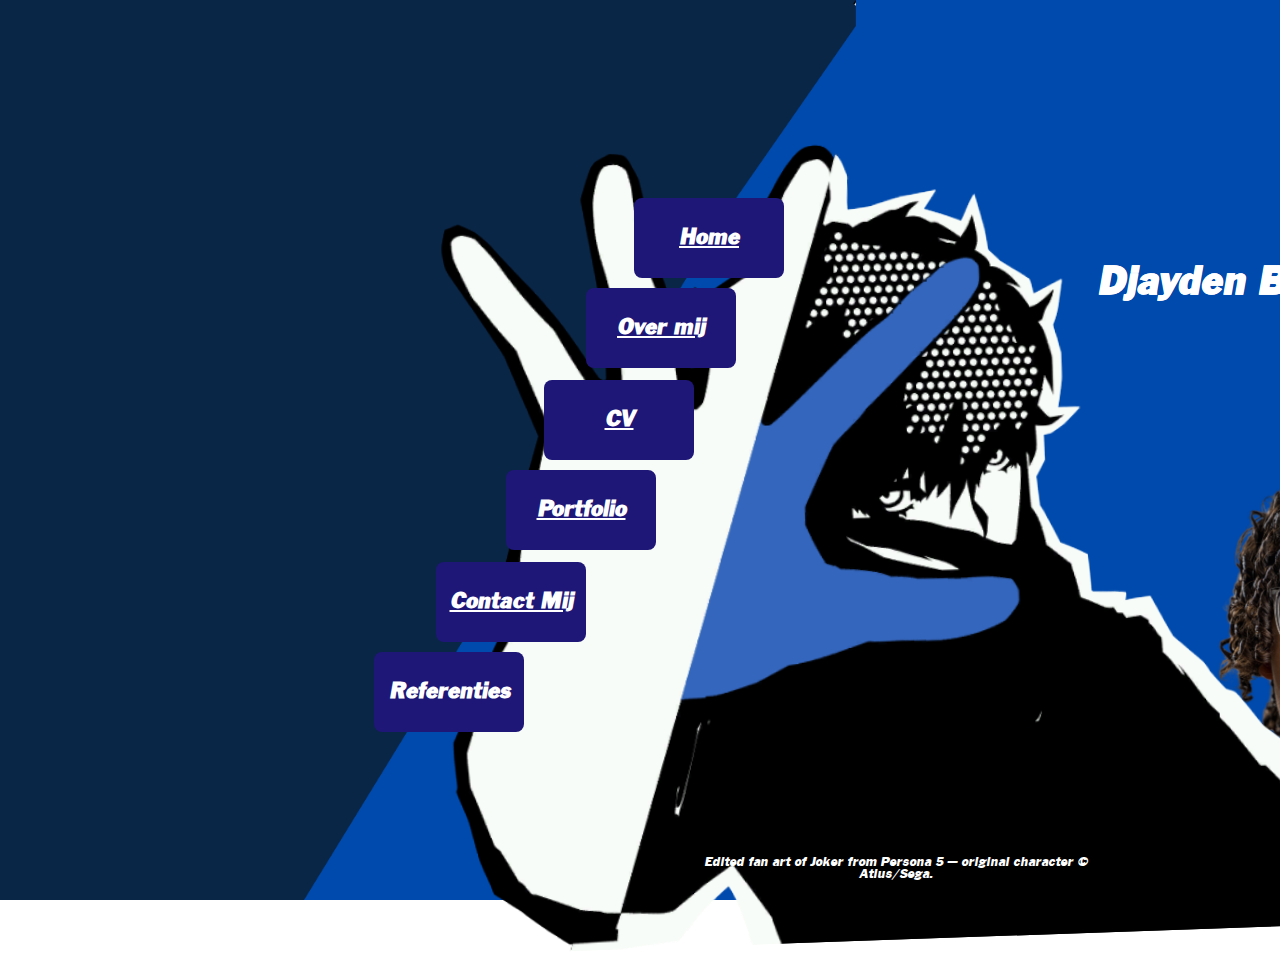
<file: index.html>
<!doctype html>
<html lang="nl">
<head>
  <meta charset="utf-8" />
  <meta name="viewport" content="width=device-width,initial-scale=1" />
  <title>Portfolio Homepage</title>
  <style>
    @font-face {
  font-family: 'MyCustomFont';
  src: url('FranklinGothicITALIC.ttf') format('truetype');
}
    :root {
      --button:#1e1777;
      --button-hover:#8b2b2b;
        font-family: 'MyCustomFont', system-ui, -apple-system, 'Segoe UI', Roboto, 'Helvetica Neue', Arial;
      .corner-image {
  position: absolute;
  bottom: 0;
  left: 0;
  width: 390px;   /* adjust */
  height: 10x;   /* keeps proportions */
  transform: translate(1160px, 0px); /* fine-tune placement */
  pointer-events: none; /* lets mouse ignore it */
  z-index: -2;
}

    }

    * { box-sizing: border-box; margin: 0; padding: 0; }
    html, body { height: 100%; }

    body {
      
  position: relative;
  overflow: hidden; /* prevents scrollbars if images go slightly offscreen */
      background: url('BG.png') no-repeat center center fixed;
      background-size: cover;
      display: flex;
      align-items: center;
      justify-content: center;
      
    }

    .controls {
      display: grid;
      grid-template-columns: repeat(2, 150px);
      grid-auto-rows: 80px;
      gap: 12px;
    }

    .btn {
      background: var(--button);
      border-radius: 8px;
      display: flex;
      align-items: center;
      justify-content: center;
      font-weight: 700;
      font-size: 24px;
      color: #FFFFFF;
      cursor: pointer;
      transition: transform 0.18s ease, background 0.18s ease;
    }

    .btn:hover {
      background: var(--button-hover);
      transform: scale(1.03);
    }
     .controls .btn:nth-child(1) { transform: translateX(150px) translateY(-120px); }

  .controls .btn:nth-child(2) { transform: translateX(-60px) translateY(-30px); }

  .controls .btn:nth-child(3) { transform: translateX(60px) translateY(-30px); }

  .controls .btn:nth-child(4) { transform: translateX(-140px) translateY(60px); }

  .controls .btn:nth-child(5) { transform: translateX(-110px) translateY(150px); }

  .controls .btn:nth-child(6) { transform: translateX(-210px) translateY(60px); }
  .corner-image {
  position: absolute;
  bottom: 0;
  left: 0;
  width: 390px;
  height: 490px;
  transform: translate(1060px, -130px);
  pointer-events: none;
}

.corner-text {
  position: absolute;
  bottom: 0;
  left: 0;
  width: 390px;
  transform: translate(1060px, -600px);
  color: #fff;
  text-align: center;
  font-size: 42px;
  font-weight: 700;

}
.hand-image {
  position: absolute;
  bottom: 0; 
  left: 0;
  width: 1075px;  /* adjust to your liking */
  height: auto;
  transform: translate(340px, 40px) rotate(-2deg); /* move + rotate if needed */
  z-index: -1; 
  pointer-events: none; 
}
.bottom-text {
  position: absolute;
  bottom: 20px;
  left: 70%;
  transform: translateX(-50%);
  color: #fff;
  font-size: 14px;
  text-align: center;
}

  </style>
</head>
<body>
  <div class="controls">
   <a class="btn" href="index.html">Home</a>
    <a class="btn" href="revolver about me.html">Over mij</a>
    <a class="btn" href="CV.html">CV</a>
    <a class="btn" href="MijnPortfolio.html">Portfolio</a>
    <div class="btn">Referenties</div>
    <a class="btn" href="Contact MiJ.html">Contact Mij</a>
    <img src="Djay.png" class="corner-image" alt="hand image">
    <img src="Jonk.png" class="hand-image" alt="drawn hand">

 <div class="corner-text">Djayden Brouwer</div>
     <img src="Djay.png" class="corner-image" alt="hand image">
    <img src="Jonk.png" class="hand-image" alt="drawn hand">

 <div class="corner-text">Djayden Brouwer</div>
 
 
 <div class="bottom-text">Edited fan art of Joker from Persona 5 — original character © Atlus/Sega.</div>
 
  </div>
  </div>
</body>
</html>
</file>
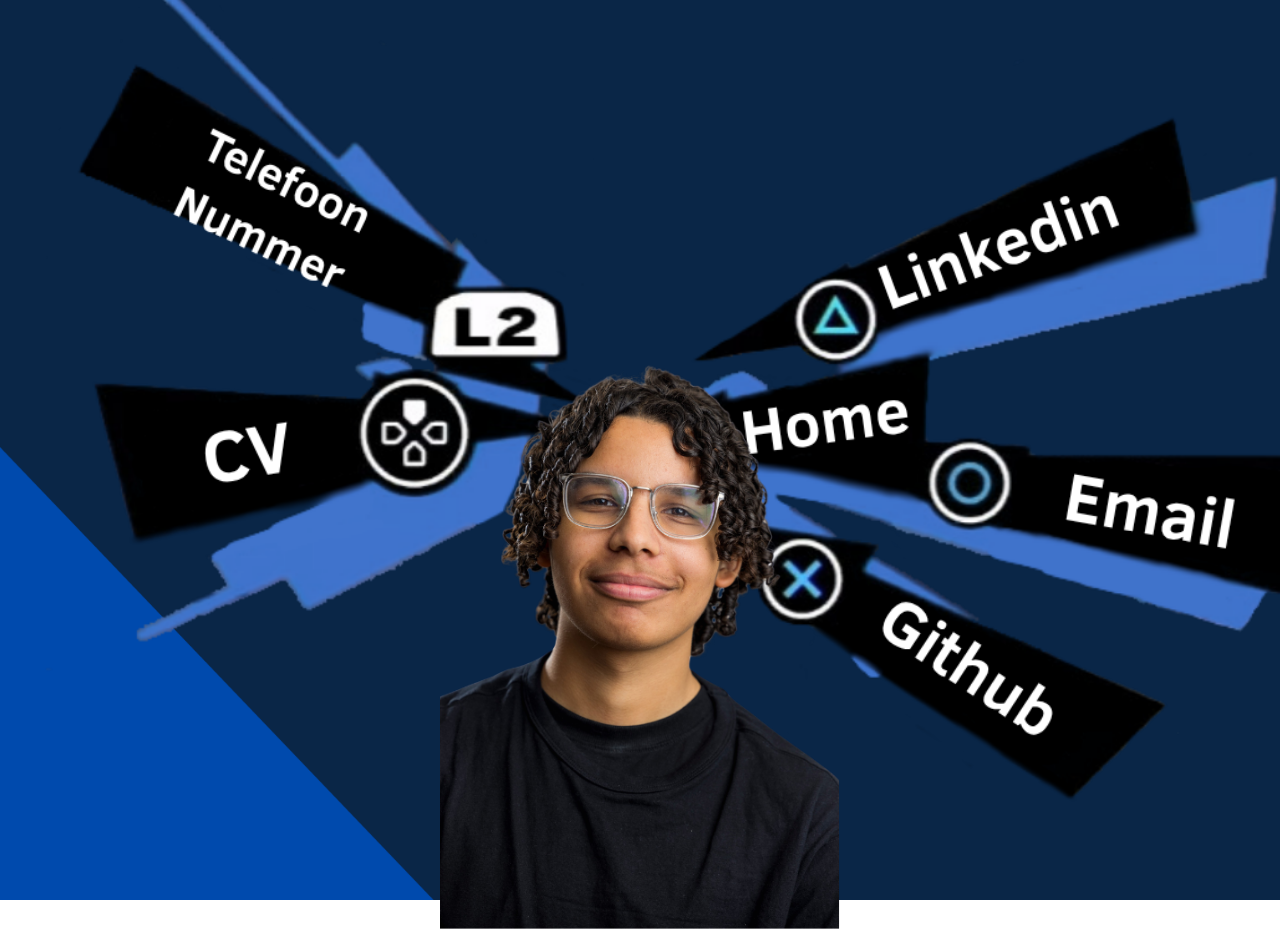
<file: Contact MiJ.html>
<<!DOCTYPE html>
<html lang="en">
<head>
  <meta charset="UTF-8">
  <meta name="viewport" content="width=device-width, initial-scale=1.0">
  <title>Contact Mij</title>
  <style>
    * {
      margin: 0;
      padding: 0;
      box-sizing: border-box;
    }

    body {
      background: url('BG2.png') no-repeat center center fixed;
      background-size: cover;
      height: 100vh;
      display: flex;
      align-items: center;
      justify-content: center;
      position: relative;
      overflow: hidden;
      font-family: Arial, sans-serif;
    }

    .background {
      position: absolute;
      width: 100%;
      height: 100%;
      object-fit: cover;
      z-index: 0;
    }

    .portrait {
      position: absolute;
      width: 400px; 
      left: 50%;    
      top: 70%;    
      transform: translate(-50%, -50%);
      z-index: 1;
    }

    .ui-overlay {
      position: absolute;
      width: 1400px;
      top: 45%;
      left: 57%;
      transform: translate(-50%, -50%);
      object-fit: contain;
      z-index: -1;
      pointer-events: none;
    }

    .button {
      position: absolute;
      width: 180px;
      height: 60px;
      background: rgba(255, 255, 255, 00);
      border: none;
      cursor: pointer;
      z-index: 3;
    }

    
    .linkedin {
      top: 19%;
      left: 70%;
    }

    .github {
      top: 76%;
      left: 65%;
    }

    .cv {
      top: 46%;
      left: 20%;
    }

    .phone {
      top: 13%;
      left: 20%;
    }

    .email {
      top: 55%;
      left: 80%;
    }

    .home-btn {
      position: absolute;
      top: 42%;
      left: 58%;
      width: 180px;
      height: 60px;
      background: rgba(255, 255, 255, 00);
      border: none;
      cursor: pointer;
      z-index: 3;
    }

    .info-popup {
      position: absolute;
      bottom: 10%;
      left: 50%;
      transform: translateX(-50%);
      background: rgba(0, 0, 0, 0.8);
      color: white;
      padding: 15px 30px;
      border-radius: 8px;
      font-size: 18px;
      display: none;
      z-index: 10;
    }

  </style>
</head>
<body>
  <img src="Djaysona.png" class="ui-overlay" alt="Persona 5 Contact UI">
  <img src="Djayden Ultra.png" class="portrait" alt="Djayden">

  <!-- Transparent clickable buttons -->
  <a href="https://www.linkedin.com/in/djayden-brouwer-613402365" target="_blank">
    <button class="button linkedin"></button>
  </a>

  <a href="https://github.com/Djayden2192572" target="_blank">
    <button class="button github"></button>
  </a>

  <!-- CV Button -->
  <a href="CV.html">
    <button class="button cv"></button>
  </a>

  <!-- Show info buttons -->
  <button class="button phone"></button>
  <button class="button email"></button>

  <!-- Back button -->
  <a href="index.html">
    <button class="home-btn"></button>
  </a>

  <!-- Popup info -->
  <div class="info-popup" id="infoPopup"></div>

  <script>
    const phoneBtn = document.querySelector('.phone');
    const emailBtn = document.querySelector('.email');
    const popup = document.getElementById('infoPopup');

    phoneBtn.addEventListener('click', () => {
      popup.textContent = '📞 Telefoon: +31 6 29406494';
      popup.style.display = 'block';
      setTimeout(() => popup.style.display = 'none', 3000);
    });

    emailBtn.addEventListener('click', () => {
      popup.textContent = '✉️ Email: brouwerdjay@gmail.com';
      popup.style.display = 'block';
      setTimeout(() => popup.style.display = 'none', 3000);
    });
  </script>
</body>
</html>
</file>
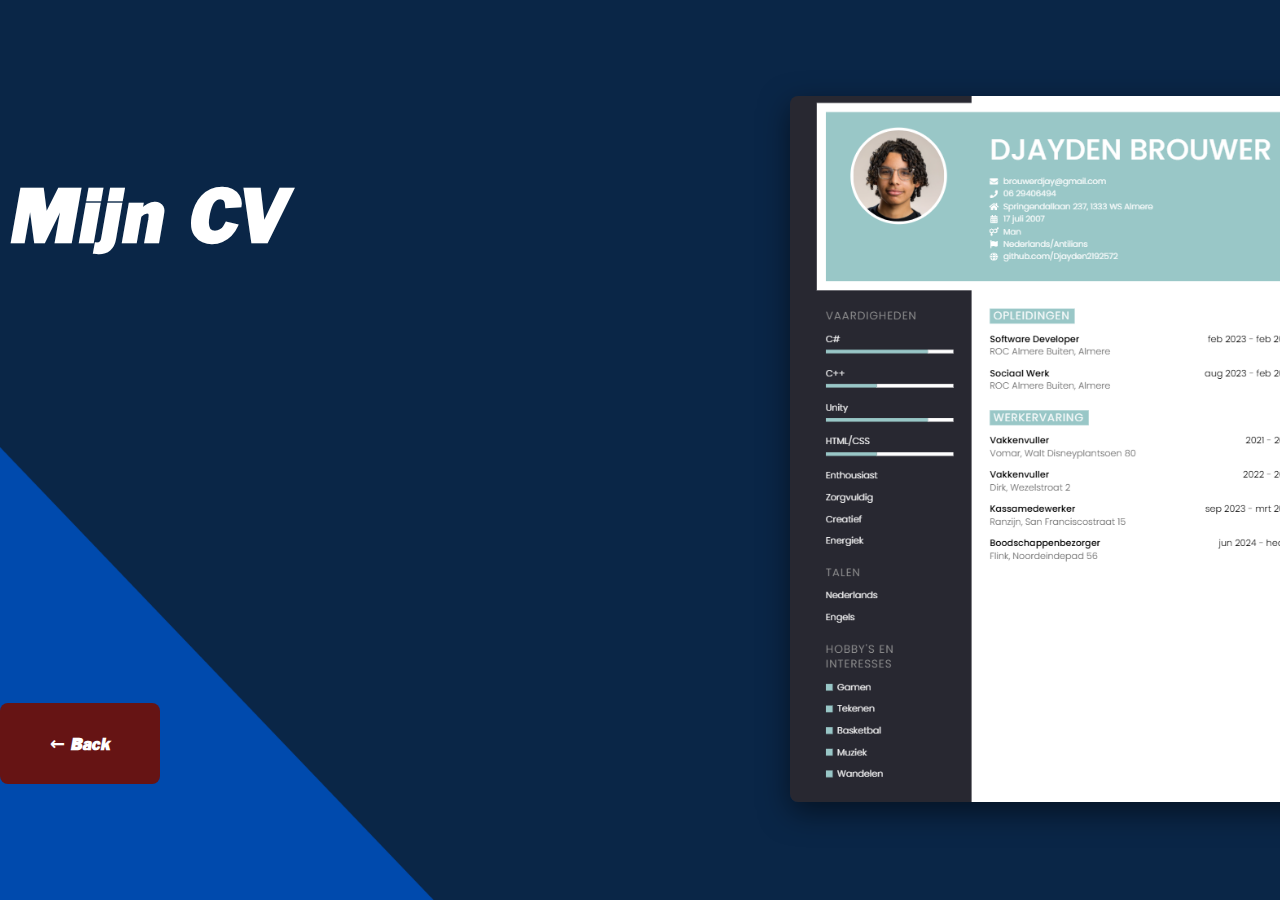
<file: CV.html>
<!doctype html>
<html lang="nl">
<head>
  <meta charset="utf-8" />
  <meta name="viewport" content="width=device-width,initial-scale=1" />
  <title>CV</title>
  <style>
     @font-face {
  font-family: 'MyCustomFont';
  src: url('FranklinGothicITALIC.ttf') format('truetype');
}

    * { box-sizing: border-box; margin: 0; padding: 0; }
    html, body { height: 100%; 
     font-family: 'MyCustomFont', system-ui, -apple-system, 'Segoe UI', Roboto, 'Helvetica Neue', Arial;
    --bg-light: #0a2647; }

    body {
      position: relative;
      overflow: hidden;
      background: url('BG2.png') no-repeat center center fixed;
      background-size: cover;
      display: flex;
      align-items: center;
      justify-content: center;
      padding: 40px;
    }

    .cv-container {
      position: relative;
      max-width: 900px;
      width: 100%;
    }

    .cv-image {
      width: 60%;
      height: auto;
      border-radius: 8px;
      box-shadow: 0 10px 30px rgba(0, 0, 0, 0.5);
      margin-left: 600px; /* small gap if you add other content to the left */
      max-width: 600px;
    }

    .home-btn {
      position: absolute;
      bottom:20px;
      left:-190px;
      top: auto;
      right: auto;
      padding: 30px 50px;
      font-size: 18px;
      background: #661414;
      color: #fff;
      text-decoration: none;
      border-radius: 8px;
      font-weight: 600;
      transition: background 0.18s ease, transform 0.18s ease;
      z-index: 10;
    }

    .home-btn:hover {
      background: #8b2b2b;
      transform: scale(1.05);
    }
    .bottom-text {
  position: absolute;
  bottom: 550px;
  left: -5%;
  transform: translateX(-50%);
  color: #fff;
  font-size: 80px;
  font-weight: bold;
  text-align: center;
}
  </style>
</head>
<body>
  <div class="cv-container">
    <a href="Djayden2.pdf" download="Djayden2.pdf" title="Download CV">
      <img src="Djayden.png" class="cv-image" alt="CV preview">
    <a href="index.html" class="home-btn">← Back</a>
     <div class="bottom-text">Mijn CV</div>
  </div>
</body>
</html>
</file>
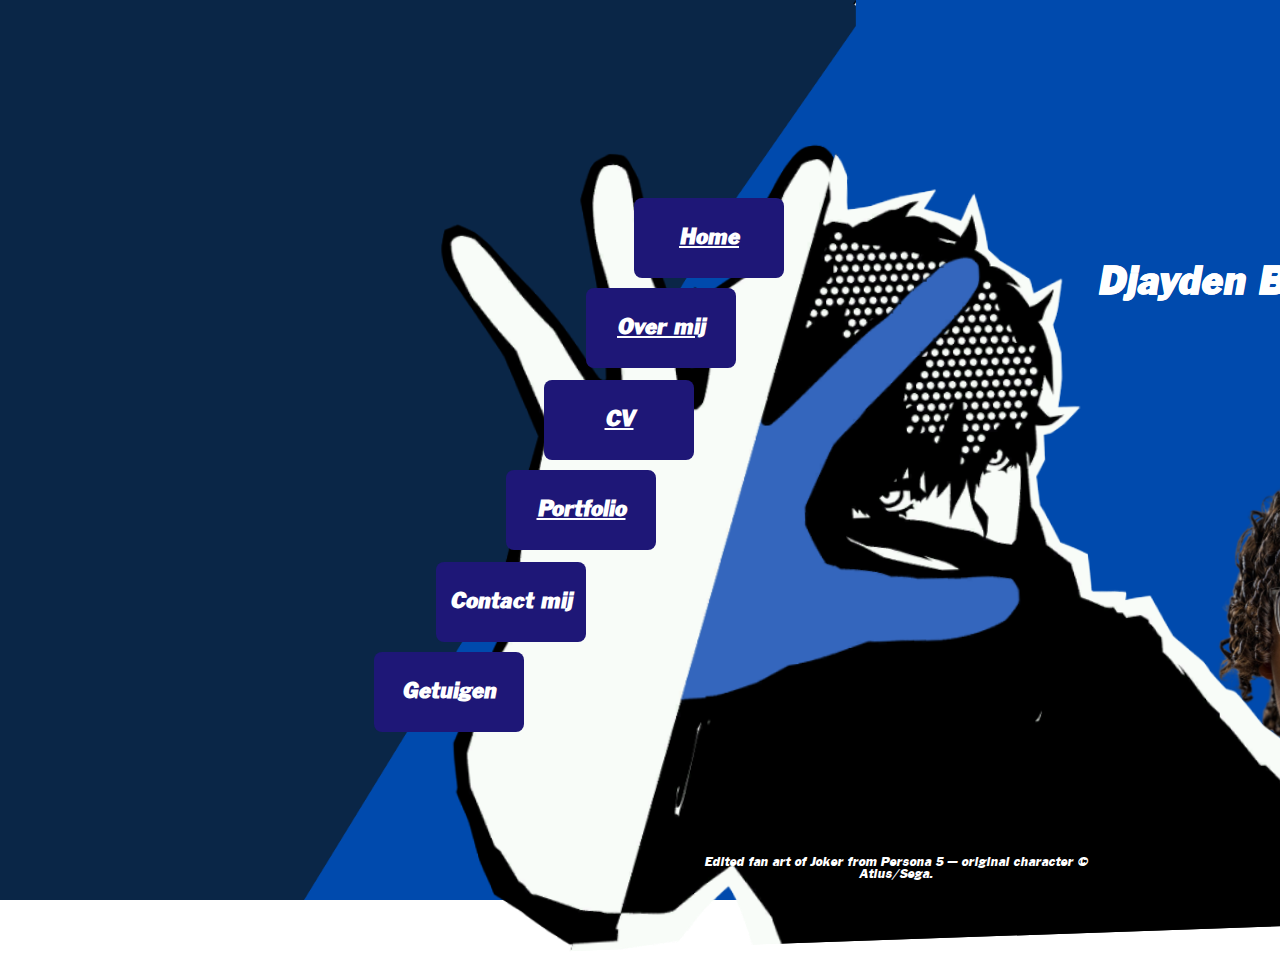
<file: Portofolo.html>
<!doctype html>
<html lang="nl">
<head>
  <meta charset="utf-8" />
  <meta name="viewport" content="width=device-width,initial-scale=1" />
  <title>Portfolio Homepage</title>
  <style>
    @font-face {
  font-family: 'MyCustomFont';
  src: url('FranklinGothicITALIC.ttf') format('truetype');
}
    :root {
      --button:#1e1777;
      --button-hover:#8b2b2b;
        font-family: 'MyCustomFont', system-ui, -apple-system, 'Segoe UI', Roboto, 'Helvetica Neue', Arial;
      .corner-image {
  position: absolute;
  bottom: 0;
  left: 0;
  width: 390px;   /* adjust */
  height: 10x;   /* keeps proportions */
  transform: translate(1160px, 0px); /* fine-tune placement */
  pointer-events: none; /* lets mouse ignore it */
  z-index: -2;
}

    }

    * { box-sizing: border-box; margin: 0; padding: 0; }
    html, body { height: 100%; }

    body {
      
  position: relative;
  overflow: hidden; /* prevents scrollbars if images go slightly offscreen */
      background: url('BG.png') no-repeat center center fixed;
      background-size: cover;
      display: flex;
      align-items: center;
      justify-content: center;
      
    }

    .controls {
      display: grid;
      grid-template-columns: repeat(2, 150px);
      grid-auto-rows: 80px;
      gap: 12px;
    }

    .btn {
      background: var(--button);
      border-radius: 8px;
      display: flex;
      align-items: center;
      justify-content: center;
      font-weight: 700;
      font-size: 24px;
      color: #FFFFFF;
      cursor: pointer;
      transition: transform 0.18s ease, background 0.18s ease;
    }

    .btn:hover {
      background: var(--button-hover);
      transform: scale(1.03);
    }
     .controls .btn:nth-child(1) { transform: translateX(150px) translateY(-120px); }

  .controls .btn:nth-child(2) { transform: translateX(-60px) translateY(-30px); }

  .controls .btn:nth-child(3) { transform: translateX(60px) translateY(-30px); }

  .controls .btn:nth-child(4) { transform: translateX(-140px) translateY(60px); }

  .controls .btn:nth-child(5) { transform: translateX(-110px) translateY(150px); }

  .controls .btn:nth-child(6) { transform: translateX(-210px) translateY(60px); }
  .corner-image {
  position: absolute;
  bottom: 0;
  left: 0;
  width: 390px;
  height: 490px;
  transform: translate(1060px, -130px);
  pointer-events: none;
}

.corner-text {
  position: absolute;
  bottom: 0;
  left: 0;
  width: 390px;
  transform: translate(1060px, -600px);
  color: #fff;
  text-align: center;
  font-size: 42px;
  font-weight: 700;

}
.hand-image {
  position: absolute;
  bottom: 0; 
  left: 0;
  width: 1075px;  /* adjust to your liking */
  height: auto;
  transform: translate(340px, 40px) rotate(-2deg); /* move + rotate if needed */
  z-index: -1; /* makes sure it’s on top of the background, but under buttons */
  pointer-events: none; /* ignore mouse clicks */
}
.bottom-text {
  position: absolute;
  bottom: 20px;
  left: 70%;
  transform: translateX(-50%);
  color: #fff;
  font-size: 14px;
  text-align: center;
}

  </style>
</head>
<body>
  <div class="controls">
   <a class="btn" href="Portofolo.html">Home</a>
    <a class="btn" href="revolver about me.html">Over mij</a>
    <a class="btn" href="CV.html">CV</a>
    <a class="btn" href="MijnPortfolio.html">Portfolio</a>
    <div class="btn">Getuigen</div>
    <div class="btn">Contact mij</div>
    <img src="Djay.png" class="corner-image" alt="hand image">
    <img src="Jonk.png" class="hand-image" alt="drawn hand">

 <div class="corner-text">Djayden Brouwer</div>
     <img src="Djay.png" class="corner-image" alt="hand image">
    <img src="Jonk.png" class="hand-image" alt="drawn hand">

 <div class="corner-text">Djayden Brouwer</div>
 
 
 <div class="bottom-text">Edited fan art of Joker from Persona 5 — original character © Atlus/Sega.</div>
 
  </div>
  </div>
</body>
</html>
</file>
